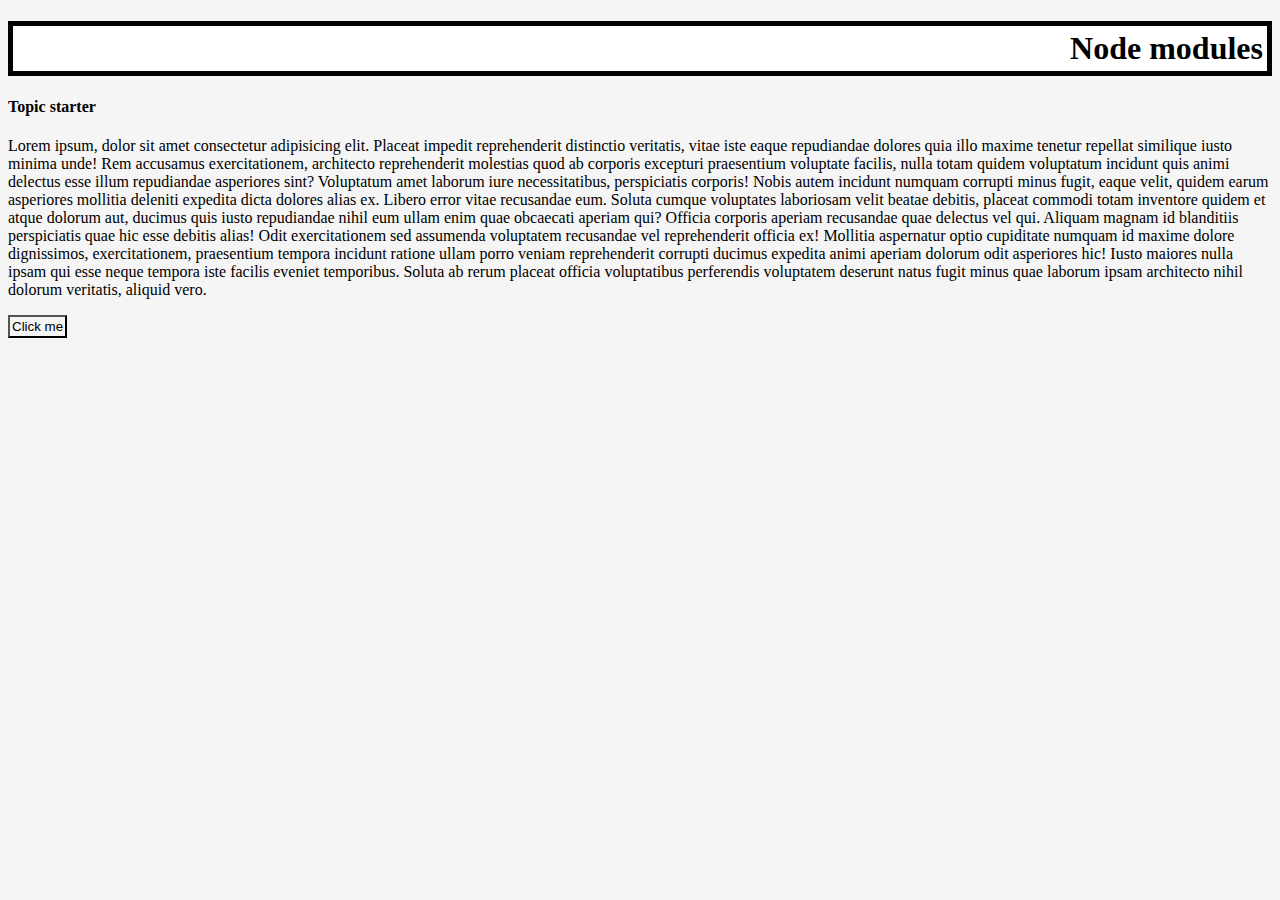
<file: DOM/index.html>
<!DOCTYPE html>
<html lang="en">
<head>
    <meta charset="UTF-8">
    <meta http-equiv="X-UA-Compatible" content="IE=edge">
    <meta name="viewport" content="width, initial-scale=1.0">
    <title>Document Object Model</title>
    <link rel="stylesheet" href="style.css">
</head>
<body>
    <h1>Js Demo</h1>
    <h4>Topic starter</h4>
    <p>Lorem ipsum, dolor sit amet consectetur adipisicing elit. Placeat impedit reprehenderit distinctio veritatis, vitae iste eaque repudiandae dolores quia illo maxime tenetur repellat similique iusto minima unde! Rem accusamus exercitationem, architecto reprehenderit molestias quod ab corporis excepturi praesentium voluptate facilis, nulla totam quidem voluptatum incidunt quis animi delectus esse illum repudiandae asperiores sint? Voluptatum amet laborum iure necessitatibus, perspiciatis corporis! Nobis autem incidunt numquam corrupti minus fugit, eaque velit, quidem earum asperiores mollitia deleniti expedita dicta dolores alias ex. Libero error vitae recusandae eum. Soluta cumque voluptates laboriosam velit beatae debitis, placeat commodi totam inventore quidem et atque dolorum aut, ducimus quis iusto repudiandae nihil eum ullam enim quae obcaecati aperiam qui? Officia corporis aperiam recusandae quae delectus vel qui. Aliquam magnam id blanditiis perspiciatis quae hic esse debitis alias! Odit exercitationem sed assumenda voluptatem recusandae vel reprehenderit officia ex! Mollitia aspernatur optio cupiditate numquam id maxime dolore dignissimos, exercitationem, praesentium tempora incidunt ratione ullam porro veniam reprehenderit corrupti ducimus expedita animi aperiam dolorum odit asperiores hic! Iusto maiores nulla ipsam qui esse neque tempora iste facilis eveniet temporibus. Soluta ab rerum placeat officia voluptatibus perferendis voluptatem deserunt natus fugit minus quae laborum ipsam architecto nihil dolorum veritatis, aliquid vero.</p>
    <button>Click me</button>
    <script src="script.js"></script>
</body>
</html>
</file>
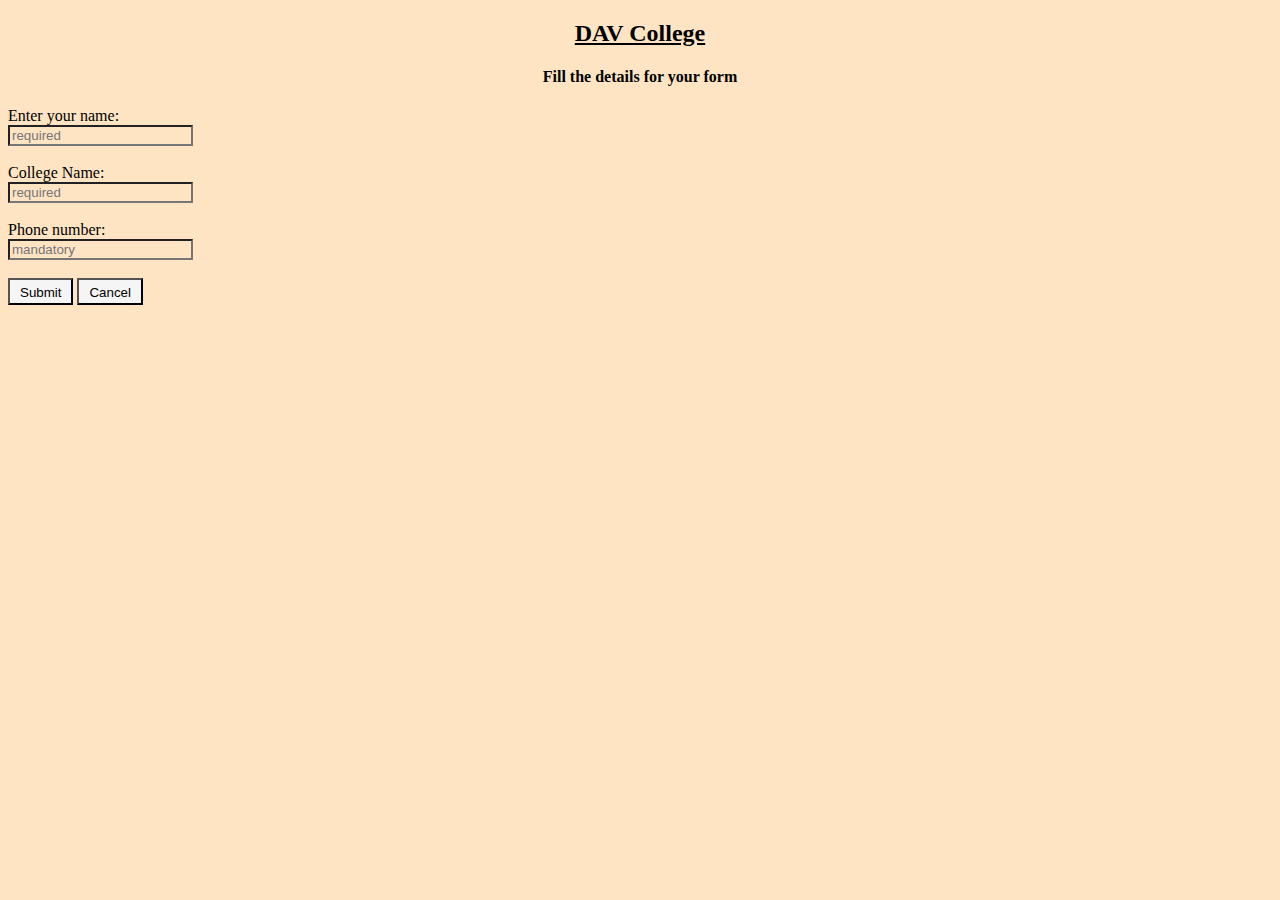
<file: events/index.html>
<!DOCTYPE html>
<html lang="en">
<head>
    <meta charset="UTF-8">
    <meta http-equiv="X-UA-Compatible" content="IE=edge">
    <meta name="viewport" content="width=device-width, initial-scale=1.0">
    <title>Document</title>
    <style>
        *{
            background-color: bisque;
        }
        h2{
            text-align: center;
            margin: 5px solid black;
            text-decoration:underline;
        }
        h4{
            text-align: center;
        }
        button{
            background-color: whitesmoke;
            padding: 5px 10px 3px 10px;
        }
    </style>
</head>
<body>
  <!--  <button onclick="console.log('why you clicked me');alert('w3school')">bang me</button> -->

  <!--  <button onclick="console.log('Hi buddy');alert('the documentation has been published')">Submit</button>
  <button ondblclick="console.log('hi buddy again here')">@Submit again</button> -->
<div onmouseover="console.log('fill this form for your participation')">
    <h2>DAV College</h2>
    <h4>Fill the details for your form</h4>
    <form>
        <label for="name">Enter your name:</label><br>
        <input type="text" id="name" name="name" placeholder="required"><br><br>
        <label for="name">College Name:</label><br>
        <input type="text" id="name" name="name" placeholder="required"><br><br>
        <label for="number">Phone number:</label><br>
        <input type="number" id="number" name="number" placeholder="mandatory"><br><br>
        <button onclick="console.log(alert('Your form has been submitted'))">Submit</button>
        <button ondblclick="console.log(alert('Are you sure to cancel this'))">Cancel</button>
    </form>


</div>
</body>
</html>
</file>
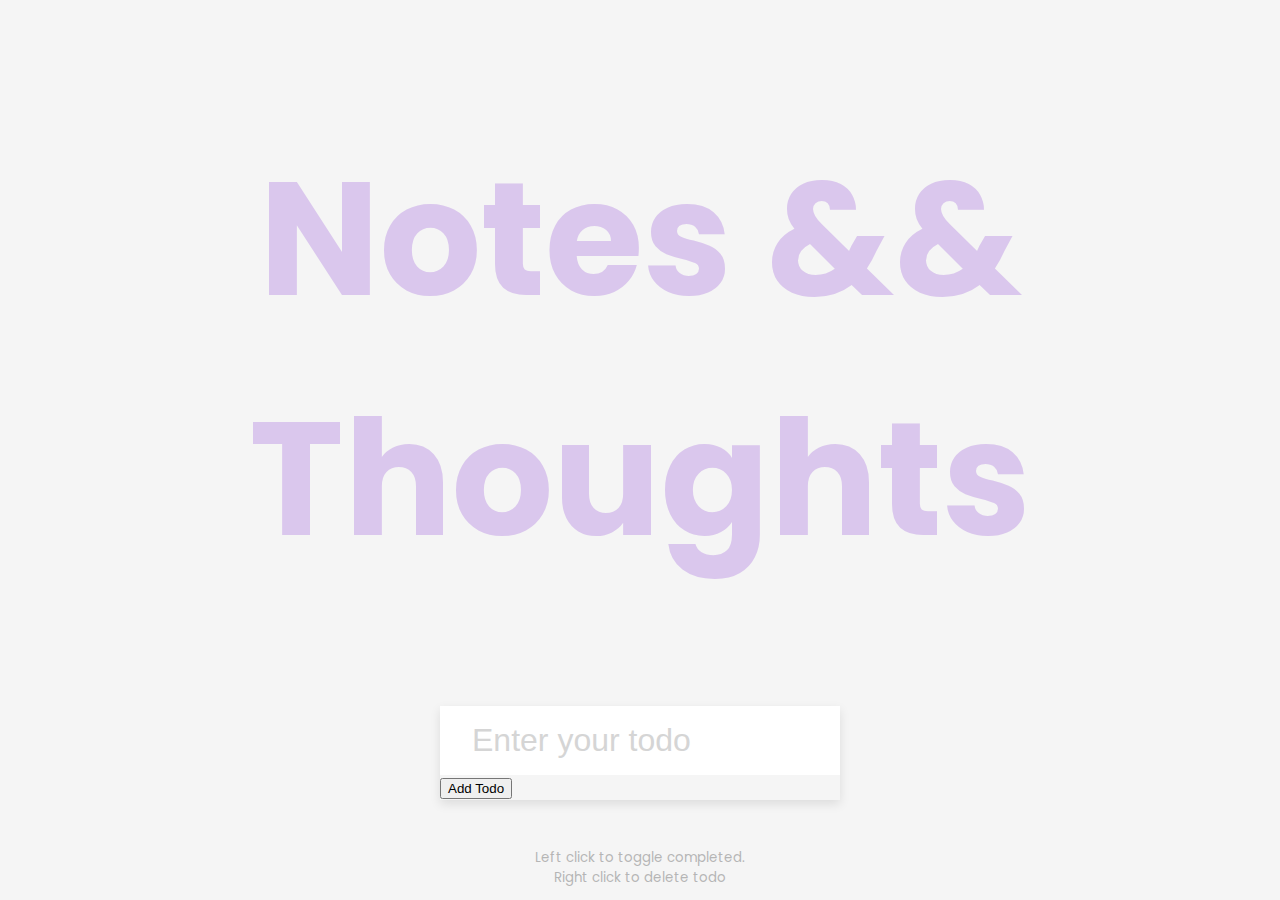
<file: to-do/js.html>
<!DOCTYPE html>
<html lang="en">
<head>
  <meta charset="UTF-8">
  <meta name="viewport" content="width=device-width, initial-scale=1.0">
  <link rel="stylesheet" href="js.css">
  <title>Application</title>
</head>
<body>
  <h1>Notes && Thoughts</h1>
  <form id="form">
    <input type="text" class="input" id="input" placeholder="Enter your todo" autocomplete="off">
    <button type="submit">Add Todo</button>
    <ul class="todos" id="todos"></ul>
  </form>
  <small>Left click to toggle completed. <br> Right click to delete todo</small>
<script>
  
</script>
  <script src="js.js"></script>
</body>
</html>
</file>
<file: DOM/style.css>
*{
    background-color: whitesmoke;
}
h1{
    text-align: center;
    border: 5px solid black;
    padding: 4px;
    background-color: aquamarine;
}
button{
    background-color: whitesmoke;
    padding: 2px;
}
</file>
<file: to-do/js.css>
@import url('https://fonts.googleapis.com/css2?family=Poppins:wght@200;400&display=swap');

* {
  box-sizing: border-box;
}

body {
  background-color: #f5f5f5;
  color: #444;
  font-family: 'Poppins', sans-serif;
  display: flex;
  flex-direction: column;
  align-items: center;
  justify-content: center;
  height: 100vh;
  margin: 0;
}

h1 {
  color: rgb(179, 131, 226);
  font-size: 10rem;
  text-align: center;
  opacity: 0.4;
}

form {
  box-shadow: 0 4px 10px rgba(0, 0, 0, 0.1);
  max-width: 100%;
  width: 400px;
}

.input {
  border: none;
  color: #444;
  font-size: 2rem;
  padding: 1rem 2rem;
  display: block;
  width: 100%;
}

.input::placeholder {
  color: #d5d5d5;
}

.input:focus {
  outline-color: rgb(179, 131, 226);
}

.todos {
  background-color: #fff;
  padding: 0;
  margin: 0;
  list-style-type: none;
}

.todos li {
  border-top: 1px solid #e5e5e5;
  cursor: pointer;
  font-size: 1.5rem;
  padding: 1rem 2rem;
}

.todos li.completed {
  color: #b6b6b6;
  text-decoration: line-through;
}

small {
  color: #b5b5b5;
  margin-top: 3rem;
  text-align: center;
}
</file>
